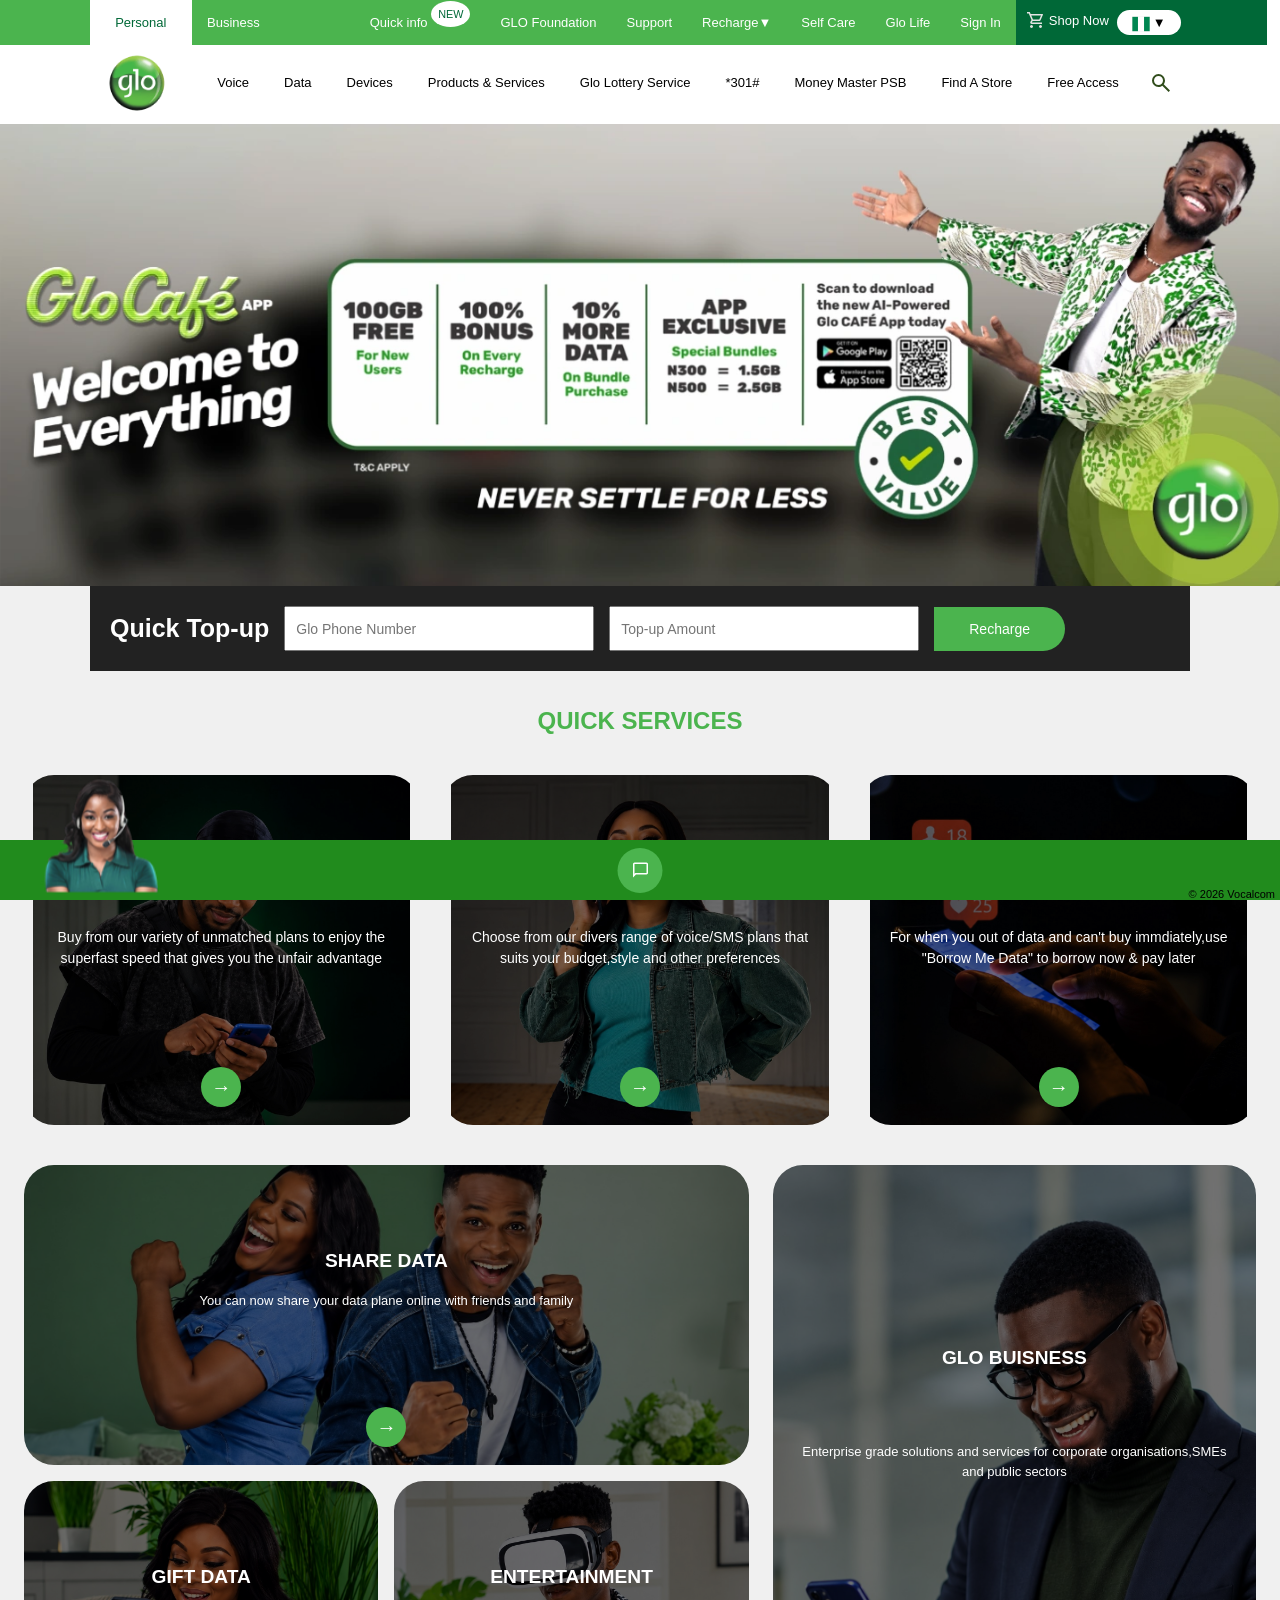
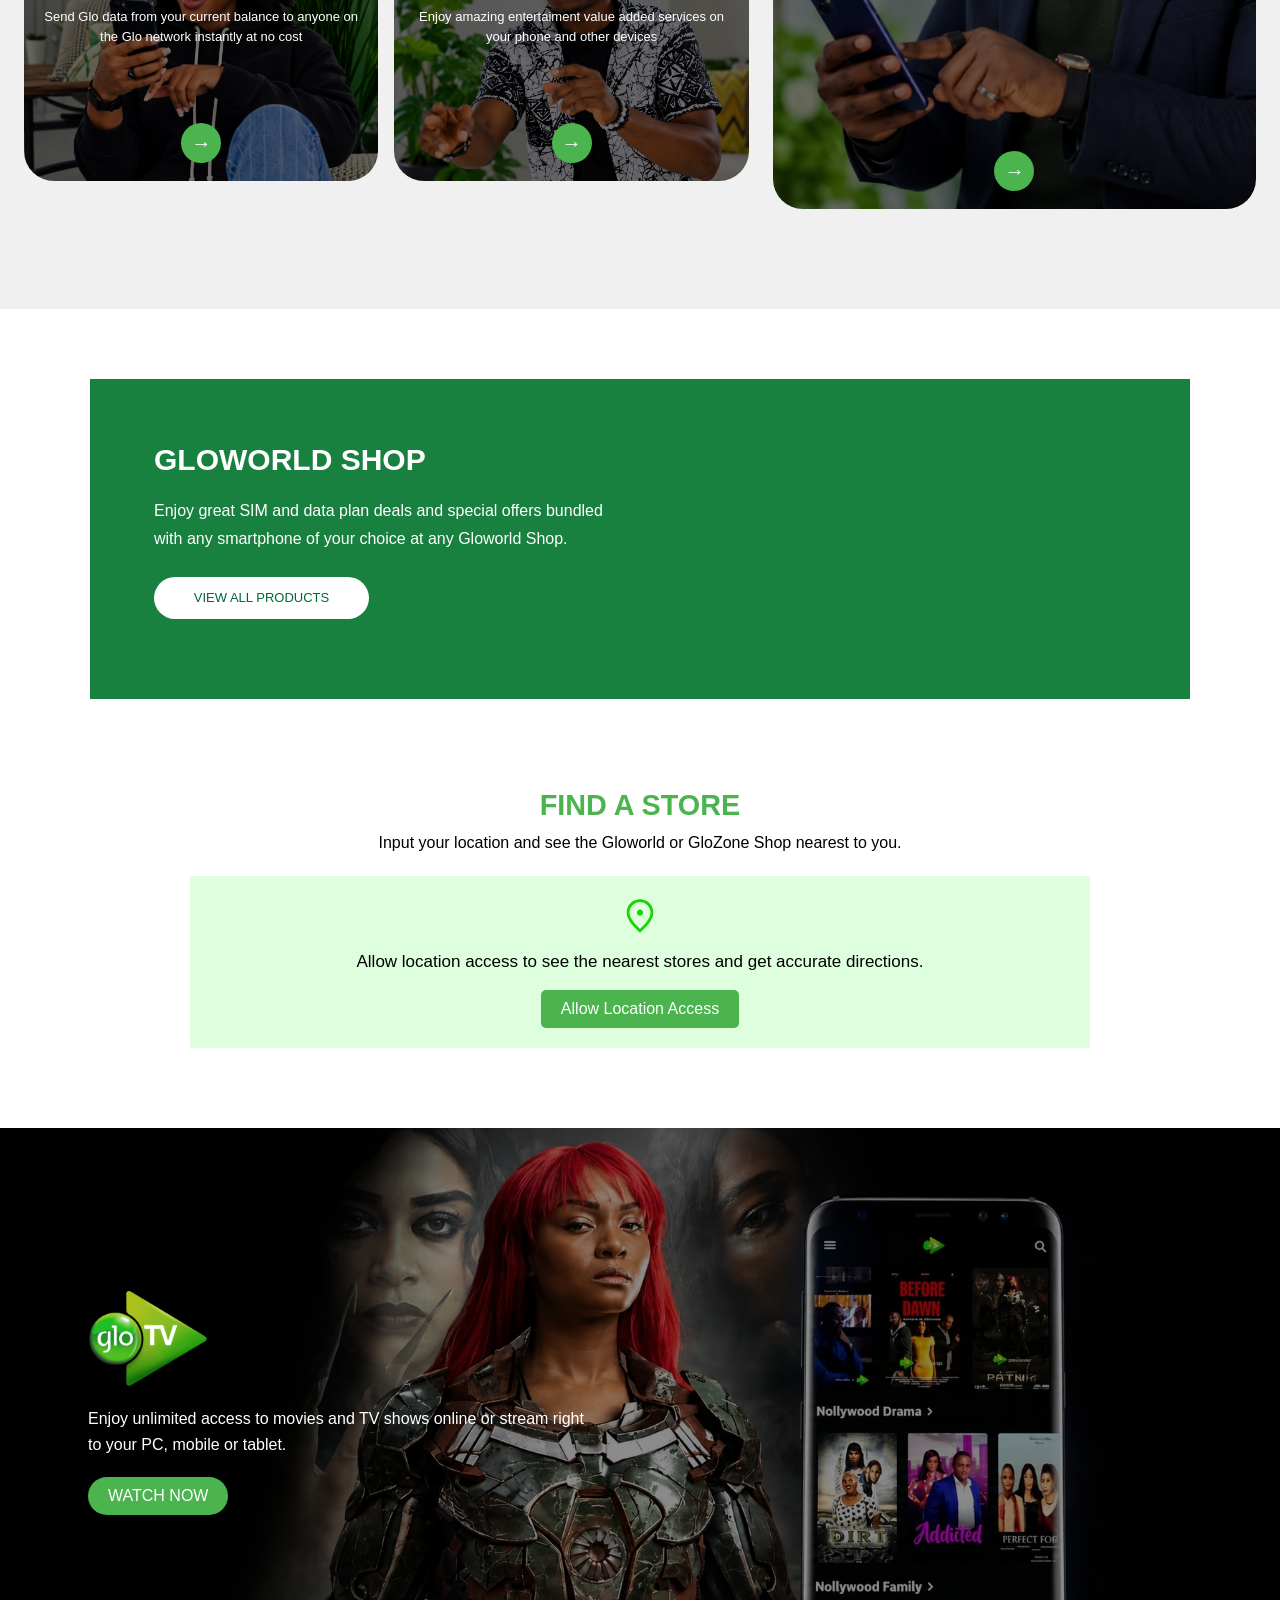
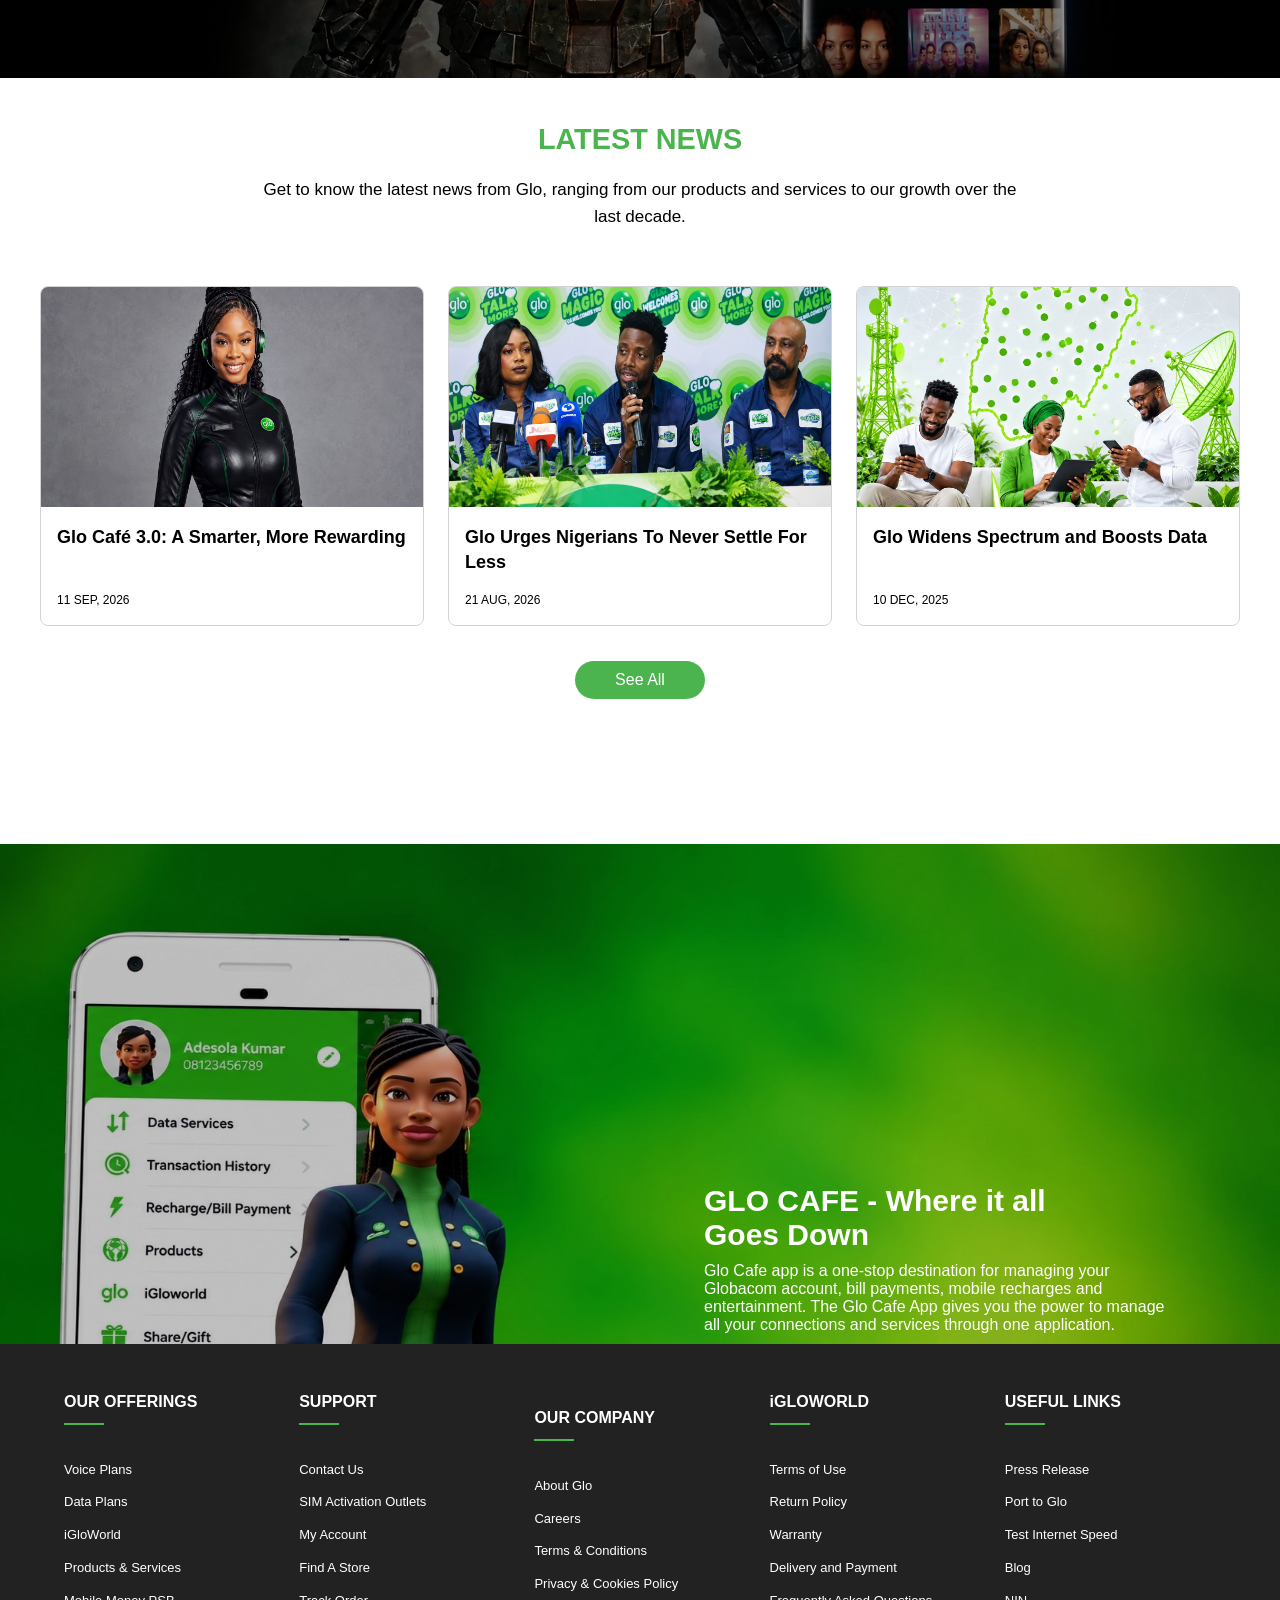
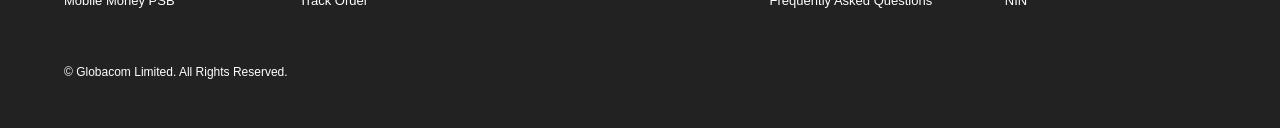
<file: index.html>
<!DOCTYPE html>
<html lang="en">
<head>
    <meta charset="UTF-8">
    <meta name="viewport" content="width=device-width, initial-scale=1.0">
    <title>Glo Project</title>

    <link rel="stylesheet" href="index.css">

</head>
<body>
    <header>
              
<div class="topbar">

    <div class="empty"></div>

    <div class="personal">Personal</div>

    <input type="checkbox" id="top-menu-toggle" class="menu-check">

   
    <label for="top-menu-toggle" class="menu-toggle"
           aria-label="Toggle top navigation">
        <span></span>
        <span></span>
        <span></span>
    </label>

   
    <div class="topnav-container">
        <ul class="topnav">
            <li class="buis">Business</li>
            <li>Quick info <span class="badge">NEW</span></li>
            <li>GLO Foundation</li>
            <li>Support</li>
            <li>Recharge▼</li>
            <li>Self Care</li>
            <li>Glo Life</li>
            <li><a href="signin.html">Sign In</a></li>
        </ul>
    </div>

    <div class="shop">
        <svg xmlns="http://www.w3.org/2000/svg"
             height="20px" viewBox="0 -960 960 960"
             width="20px" fill="#e3e3e3">
            <path d="M213-117.21q-21-21.21-21-51T213.21-219q21.21-21 51-21T315-218.79q21 21.21 21 51T314.79-117q-21.21 21-51 21T213-117.21Zm432 0q-21-21.21-21-51T645.21-219q21.21-21 51-21T747-218.79q21 21 21 51T746.79-117q-21.21 21-51 21T645-117.21ZM253-696l83 192h301l82-192H253Zm-31-72h570q14 0 20.5 11t1.5 23L702.63-476.14Q694-456 676.5-444T637-432H317l-42 72h493v72H276q-43 0-63.5-36.15-20.5-36.16.5-71.85l52-90-131-306H48v-72h133l41 96Zm114 264h301-301Z"/>
        </svg>

        <p>Shop Now</p>

        <div class="flag">
            <img src="flag.png" alt="Flag" height="18" width="18">
            <span>▼</span>
        </div>
    </div>

</div>

    </header>
    
<nav class="bottombar">

   
    <div class="glologo">
        <img src="glo logo.png" alt="Glo logo" height="60" width="60">
    </div>

   
    <input type="checkbox" id="bottom-menu-toggle" class="menu-check">

   
    <label for="bottom-menu-toggle" class="menu-toggle"
           aria-label="Toggle main navigation">
        <span></span>
        <span></span>
        <span></span>
    </label>

    <div class="bottomnav-container">
        <ul class="bottomnav">
            <li>Voice</li>
            <li>Data</li>
            <li>Devices</li>
            <li>Products &amp; Services</li>
            <li>Glo Lottery Service</li>
            <li>*301#</li>
            <li>Money Master PSB</li>
            <li>Find A Store</li>
            <li>Free Access</li>
        </ul>
    </div>

   
    <div class="searchicon">
        <svg xmlns="http://www.w3.org/2000/svg"
             height="24px" viewBox="0 -960 960 960"
             width="24px" fill="#314D1C">
            <path d="M784-120 532-372q-30 24-69 38t-83 14q-109 0-184.5-75.5T120-580q0-109 75.5-184.5T380-840q109 0 184.5 75.5T640-580q0 44-14 83t-38 69l252 252-56 56ZM380-400q75 0 127.5-52.5T560-580q0-75-52.5-127.5T380-760q-75 0-127.5 52.5T200-580q0 75 52.5 127.5T380-400Z"/>
        </svg>
    </div>

</nav>

    <section>
        <div>
            <img src="glosection1.png" alt="Image" width="100%">
        </div>
        <div class="fromqtog">
            <div>
                <form class="quicktop">
                    <h2>Quick Top-up</h2>
                    <input type="text" placeholder="Glo Phone Number" required>
                    <input type="number" placeholder="Top-up Amount" min="1" required>
                    <button>Recharge</button>
                </form><br><br>
            </div>
            <h1 class="qs">QUICK SERVICES</h1>
            <div class="servicescontainer">
                
                <div>
                    <img src="buydata.jpg" alt="Buy Data">
                    <h2>BUY DATA</h2>
                    <p>Buy from our variety of unmatched plans to enjoy the superfast speed that gives you the unfair advantage</p>
                    <button>→</button>
                </div>

                <div>
                    <img src="tariffplan.jpg" alt="Tariff Plan">
                    <h2>TARIFF PLANS</h2>
                    <p>Choose from our divers range of voice/SMS plans that suits your budget,style and other preferences</p>
                    <button>→</button>
                </div>

                <div>
                    <img src="borrowdata.jpg" alt="Borrow Data">
                    <h2>BORROW DATA</h2>
                    <p>For when you out of data and can't buy immdiately,use "Borrow Me Data" to borrow now & pay later</p>
                    <button>→</button>
                </div>

            </div>
            <div class="otherservices">

                 <div class="leftservices">
                
                    <div class="sharedata">
                        <img src="sharedata.jpg" alt="Share Data">
                        <h2>SHARE DATA</h2>
                        <P>You can now share your data plane online with friends and family</P>
                        <button>→</button>
                    </div>

                    <div class="giftdata">
                        <img src="giftdata.jpg" alt="Gift Data">
                        <h2>GIFT DATA</h2>
                        <p>Send Glo data from your current balance to anyone on the Glo network instantly at no cost</p>
                     <button>→</button>
                    </div>

                    <div class="entertainment">
                        <img src="entertainment.jpg" alt="Entertainment">
                        <h2>ENTERTAINMENT</h2>
                        <p>Enjoy amazing entertaiment value added services on your phone and other devices </p>
                        <button>→</button>
                    </div>

                </div>

                    <div class="globuisness">
                        <img src="lastimage.jpg" alt="Glo Services">
                        <h2>GLO BUISNESS</h2>
                        <p>Enterprise grade solutions and services for corporate organisations,SMEs and public sectors</p>
                        <button>→</button>
                    </div>

            </div>
        </div>
        <div class="gloshop">
            <div class="overallshop">
                <h2>GLOWORLD SHOP</h2>
                <p>Enjoy great SIM and data plan deals and special offers bundled with any smartphone of your choice at any Gloworld Shop.</p>
                <button>VIEW ALL PRODUCTS</button>
            </div>
        </div>
        <div class="overallfind">
            <div class="find">
                <h2>FIND A STORE</h2>
                <p>Input your location and see the Gloworld or GloZone Shop nearest to you.</p>
            </div>

            <div class="location">
                <svg xmlns="http://www.w3.org/2000/svg" height="40px" viewBox="0 -960 960 960" width="40px" fill="#15D600"><path d="M531.83-508.17q21.5-21.5 21.5-51.83t-21.5-51.83q-21.5-21.5-51.83-21.5t-51.83 21.5q-21.5 21.5-21.5 51.83t21.5 51.83q21.5 21.5 51.83 21.5t51.83-21.5ZM480-168q129.33-118 191.33-214.17 62-96.16 62-169.83 0-115-73.5-188.17-73.5-73.16-179.83-73.16-106.33 0-179.83 73.16Q226.67-667 226.67-552q0 73.67 63 169.83Q352.67-286 480-168Zm0 88Q319-217 239.5-334.5T160-552q0-150 96.5-239T480-880q127 0 223.5 89T800-552q0 100-79.5 217.5T480-80Zm0-480Z"/></svg>
                <p>Allow location access to see the nearest stores and get accurate directions.</p>
                <button>Allow Location Access</button>
            </div>
        </div>
        <div class="watch">
            <img src="mortal.jpg" alt="Image" width="100%" height="550px" class="mortal">
            <div class="miniwatch">
                <img src="glo-tv-logo.png" alt="Glo" width="120px" height="120px">
                <p>Enjoy unlimited access to movies and TV shows online or stream right to your PC, mobile or tablet.</p>
                <button>WATCH NOW</button> 
            </div>
        </div>
        <div class="main3div">
            <h2 class="separate">LATEST NEWS</h2>
            <p>Get to know the latest news from Glo, ranging from our products and services to our growth over the last decade.</p>
            <div class="sub3div">
                <div class="first">
                    <img src="image1.jpg" alt="Image1" width="280px" height="230px">
                    <h2>Glo Café 3.0: A Smarter, More Rewarding</h2>
                    <p>11 SEP, 2026</p>
                </div>
                <div class="second">
                    <img src="image2.jpg" alt="Image2" width="280px" height="230px">
                    <h2>Glo Urges Nigerians To Never Settle For Less</h2>
                    <p>21 AUG, 2026</p>
                </div>
                <div class="third">
                    <img src="img.jpg" alt="Image3" width="280px" height="230px">
                    <h2>Glo Widens Spectrum and Boosts Data</h2>
                    <p>10 DEC, 2025</p>
                </div>
            </div>
            <button>See All</button>
        </div>
        <div class="lastsec">
            <div>
                <img src="glocafe.jpg" alt="Image" width="100%" height="500px">
            </div>
            <h2>GLO CAFE - Where it all <br> Goes Down</h2>
            <p>Glo Cafe app is a one-stop destination for managing your <br> Globacom account, bill payments, mobile recharges and <br> entertainment. The Glo Cafe App gives you the power to manage <br> all your connections and services through one application.</p>
        </div>
    </section>
    
<footer class="footer">
    <div class="footer-column">
        <h3>OUR OFFERINGS</h3>
        <ul>
            <li>Voice Plans</li>
            <li>Data Plans</li>
            <li>iGloWorld</li>
            <li>Products & Services</li>
            <li>Mobile Money PSB</li>
        </ul>
    </div>

    <div class="footer-column">
        <h3>SUPPORT</h3>
        <ul>
            <li>Contact Us</li>
            <li>SIM Activation Outlets</li>
            <li>My Account</li>
            <li>Find A Store</li>
            <li>Track Order</li>
        </ul>
    </div>

    <div class="footer-column">
        <h3>OUR COMPANY</h3>
        <ul>
            <li>About Glo</li>
            <li>Careers</li>
            <li>Terms & Conditions</li>
            <li>Privacy & Cookies Policy</li>
        </ul>
    </div>

    <div class="footer-column">
        <h3>iGLOWORLD</h3>
        <ul>
            <li>Terms of Use</li>
            <li>Return Policy</li>
            <li>Warranty</li>
            <li>Delivery and Payment</li>
            <li>Frequently Asked Questions</li>
        </ul>
    </div>

    <div class="footer-column">
        <h3>USEFUL LINKS</h3>
        <ul>
            <li>Press Release</li>
            <li>Port to Glo</li>
            <li>Test Internet Speed</li>
            <li>Blog</li>
            <li>NIN</li>
        </ul>
    </div>

    <p class="copyright">
        © Globacom Limited. All Rights Reserved.
    </p>
</footer>

<div class="fixed">
        <img src="AgentOnline.png" alt="Agent">
        <div class="chatbox">
            <svg xmlns="http://www.w3.org/2000/svg" height="18px" viewBox="0 -960 960 960" width="20px" fill="#FFFFFF"><path d="M80-80v-720q0-33 23.5-56.5T160-880h640q33 0 56.5 23.5T880-800v480q0 33-23.5 56.5T800-240H240L80-80Zm126-240h594v-480H160v525l46-45Zm-46 0v-480 480Z"/></svg>
        </div>
        <p>© 2026 Vocalcom</p>
</div>

</body>
</html>
</file>
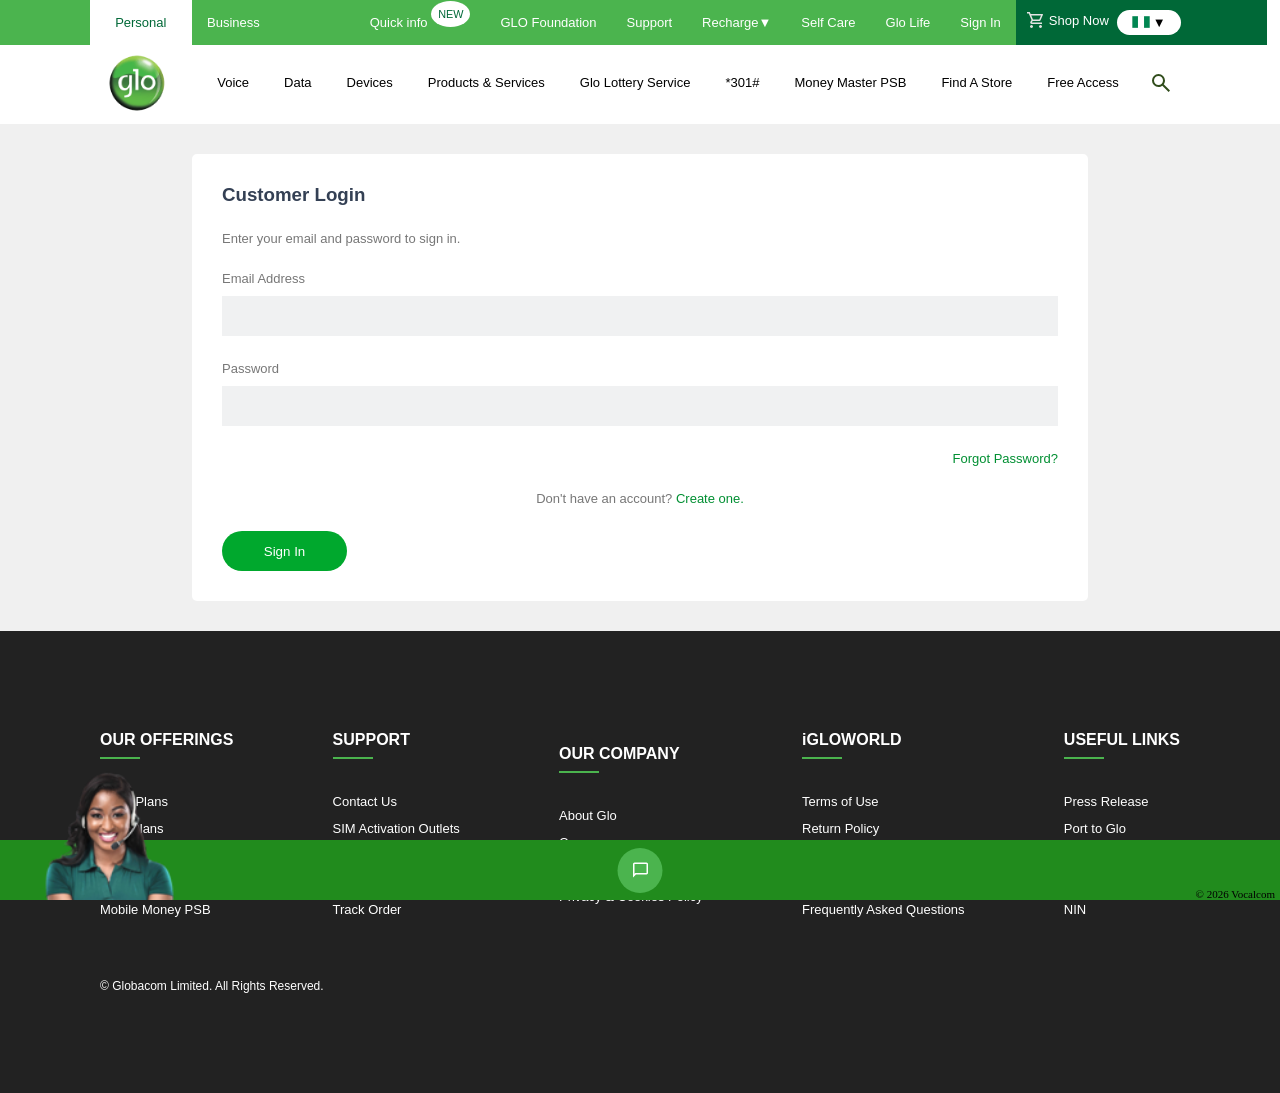
<file: signin.html>
<!DOCTYPE html>
<html lang="en">
<head>
    <meta charset="UTF-8">
    <meta name="viewport" content="width=device-width, initial-scale=1.0">
    <title>Sign-in Page</title>

    <link rel="stylesheet" href="signin.css">

</head>
<body>
    
<header>
    <div class="topbar">
        <div class="empty"></div>
        <div class="personal">Personal</div>

        <input type="checkbox" id="top-menu-toggle" class="menu-check">
        <label for="top-menu-toggle" class="menu-toggle" aria-label="Toggle top navigation">
            <span></span>
            <span></span>
            <span></span>
        </label>

        <div class="topnav-container">
            <ul class="topnav">
                <li class="buis">Business</li>
                <li>Quick info <span class="badge">NEW</span></li>
                <li>GLO Foundation</li>
                <li>Support</li>
                <li>Recharge▼</li>
                <li>Self Care</li>
                <li>Glo Life</li>
                <li><a href="signin.html">Sign In</a></li>
            </ul>
        </div>

        <div class="shop">
            <svg xmlns="http://www.w3.org/2000/svg" height="20px" viewBox="0 -960 960 960" width="20px" fill="#e3e3e3">
                <path d="M213-117.21q-21-21.21-21-51T213.21-219q21.21-21 51-21T315-218.79q21 21.21 21 51T314.79-117q-21.21 21-51 21T213-117.21Zm432 0q-21-21.21-21-51T645.21-219q21.21-21 51-21T747-218.79q21 21.21 21 51T746.79-117q-21.21 21-51 21T645-117.21ZM253-696l83 192h301l82-192H253Zm-31-72h570q14 0 20.5 11t1.5 23L702.63-476.14Q694-456 676.5-444T637-432H317l-42 72h493v72H276q-43 0-63.5-36.15-20.5-36.16.5-71.85l52-90-131-306H48v-72h133l41 96Zm114 264h301-301Z"/>
            </svg>
            <p>Shop Now</p>
            <div class="flag">
                <img src="flag.png" alt="Flag" height="18" width="18">
                <span>▼</span>
            </div>
        </div>
    </div>
</header>

<nav class="bottombar">
    <div class="glologo">
        <img src="glo logo.png" alt="Glo logo" height="60" width="60">
    </div>

    <input type="checkbox" id="bottom-menu-toggle" class="menu-check">
    <label for="bottom-menu-toggle" class="menu-toggle" aria-label="Toggle main navigation">
        <span></span>
        <span></span>
        <span></span>
    </label>

    <div class="bottomnav-container">
        <ul class="bottomnav">
            <li>Voice</li>
            <li>Data</li>
            <li>Devices</li>
            <li>Products &amp; Services</li>
            <li>Glo Lottery Service</li>
            <li>*301#</li>
            <li>Money Master PSB</li>
            <li>Find A Store</li>
            <li>Free Access</li>
        </ul>
    </div>

    <div class="searchicon">
        <svg xmlns="http://www.w3.org/2000/svg" height="24px" viewBox="0 -960 960 960" width="24px" fill="#314D1C">
            <path d="M784-120 532-372q-30 24-69 38t-83 14q-109 0-184.5-75.5T120-580q0-109 75.5-184.5T380-840q109 0 184.5 75.5T640-580q0 44-14 83t-38 69l252 252-56 56ZM380-400q75 0 127.5-52.5T560-580q0-75-52.5-127.5T380-760q-75 0-127.5 52.5T200-580q0 75 52.5 127.5T380-400Z"/>
        </svg>
    </div>
</nav>

    <section class="section">
        <form class="login">
            <h3>Customer Login</h3>
            <p>Enter your email and password to sign in.</p>
            <label for="email">Email Address</label>
            <input type="email" name="email" id="email" required>

            <label for="password">Password</label>
            <input type="passsword" name="password" id="password" required>

            <p class="forgot">Forgot Password?</p>
            <p class="account">Don't have an account? <span> Create one. </span> </p>
            <button>Sign In</button>
        </form>
    </section>

    <footer class="footer">
    <div class="footer-column">
        <h3>OUR OFFERINGS</h3>
        <ul>
            <li>Voice Plans</li>
            <li>Data Plans</li>
            <li>iGloWorld</li>
            <li>Products & Services</li>
            <li>Mobile Money PSB</li>
        </ul>
    </div>

    <div class="footer-column">
        <h3>SUPPORT</h3>
        <ul>
            <li>Contact Us</li>
            <li>SIM Activation Outlets</li>
            <li>My Account</li>
            <li>Find A Store</li>
            <li>Track Order</li>
        </ul>
    </div>

    <div class="footer-column">
        <h3>OUR COMPANY</h3>
        <ul>
            <li>About Glo</li>
            <li>Careers</li>
            <li>Terms & Conditions</li>
            <li>Privacy & Cookies Policy</li>
        </ul>
    </div>

    <div class="footer-column">
        <h3>iGLOWORLD</h3>
        <ul>
            <li>Terms of Use</li>
            <li>Return Policy</li>
            <li>Warranty</li>
            <li>Delivery and Payment</li>
            <li>Frequently Asked Questions</li>
        </ul>
    </div>

    <div class="footer-column">
        <h3>USEFUL LINKS</h3>
        <ul>
            <li>Press Release</li>
            <li>Port to Glo</li>
            <li>Test Internet Speed</li>
            <li>Blog</li>
            <li>NIN</li>
        </ul>
    </div>

    <p class="copyright">
        © Globacom Limited. All Rights Reserved.
    </p>
</footer>

<div class="fixed">
        <img src="AgentOnline.png" alt="Agent">
        <div class="chatbox">
            <svg xmlns="http://www.w3.org/2000/svg" height="18px" viewBox="0 -960 960 960" width="20px" fill="#FFFFFF"><path d="M80-80v-720q0-33 23.5-56.5T160-880h640q33 0 56.5 23.5T880-800v480q0 33-23.5 56.5T800-240H240L80-80Zm126-240h594v-480H160v525l46-45Zm-46 0v-480 480Z"/></svg>
        </div>
        <p>© 2026 Vocalcom</p>
</div>

</body>
</html>
</file>
<file: index.css>
html {
    scroll-behavior: smooth;
    width: 100%;
}
* {
    box-sizing: border-box;
    padding: 0;
    margin: 0;
}
.topbar {
    display: flex;
    width: 100%;
}
.empty {
    padding: 13px;
    width: 7%;
    background-color: #4BB44E;
}
.personal {
    padding: 15px;
    color: #006837;
    width: 8%;
    font-family: sans-serif;
    font-size: small;
    text-align: center;
}
.topnav {
    list-style-type: none;
    display: flex;
    padding: 15px;
    background-color: #4BB44E;
    gap: 30px;
}
.topnav a {
    text-decoration: none;
    color: #ffffff;
}
.topnav li {
    color: #ffffff;
    font-family: sans-serif;
    font-size: small;
}
.shop {
    padding: 5px 50px 5px 10px ;
    background-color: #006837;
    color: #ffffff;
    padding: 10px;
    font-family: sans-serif;
    font-size: small;
    display: flex;
    justify-content: center;
    gap: 3px;
}
.shop p {
    position: relative;
    top: 3px;
}
.buis {
    padding-right: 80px;
}
.badge {
    background-color: #ffffff;
    color: #006837;
    border-radius: 50%;
    padding: 7px;
    font-size: smaller;
    position: relative;
    top: -9px;
}
.flag {
    padding: 3px 15px 0px 15px;
    margin-right: 76px;
    margin-left: 5px;
    background-color: #ffffff;
    display: flex;
    gap: 3px;
    border-radius: 35px;
    justify-content: center;
}
.flag span {
    color: black;
    position: relative;
    top: 2px;
}
.bottombar {
    display: flex;
    gap: 25px;
    justify-content: center;
    align-items: center;
}
.bottomnav {
    display: flex;
    gap: 25px;
    list-style-type: none;
    justify-content: center;
    align-items: center;
    margin-left: 20px;
}
.bottomnav li {
    font-family: sans-serif;
    font-size: small;
    font-weight: 540;
    padding: 30px 5px;
    border-bottom: 4px solid transparent;
    transition: color 0.3s ease;
}
.bottomnav li:hover{
    border-bottom-color: #4BB44E;
    color: #4BB44E;
}
.fixed {
    background-color: #218B1D;
    position: fixed;
    bottom: 0;
    left: 0;
    width: 100%;
    height: 60px;

    display: flex;
    align-items: center;
    justify-content: space-between;

    z-index: 1000;
}
.chatbox {
    background-color: #4BB44E;
    width: 45px;
    height: 45px;
    border-radius: 50%;
    display: flex;
    align-items: center;
    justify-content: center;
    position: absolute;
    left: 50%;
    transform: translateX(-50%);
}
.fixed img {
   height: 140px;
   width: auto;
   position: relative;
   top: -40px;
   margin-left: 40px;
}
.fixed p {
    font-size: 11px;
    margin-right: 5px;
    margin-top: 47px;
}
.quicktop {
    background-color: #222222;
    padding: 15px 25px;
    display: flex;
    align-items: center;
    gap: 15px;
    width: 85%;
    margin: auto;
    padding: 20px;
    position: relative;
    top: -45px;
}
.quicktop h2 {
    color: #ffffff;
    font-size: 25px;
    font-weight: bolder;
    font-family: sans-serif;
}
.quicktop input {
    width: 310px;
    height: 45px;
    padding: 10px;
    font-size: 14px;
}
.quicktop button {
    background-color:#4BB44E ;
    color: #ffffff;
    border-radius: 0 30px 30px 0;
    padding: 14px 35px;
    font-size: 14px;
    cursor: pointer;
    border: none;
}
.fromqtog {
    background-color: #F0F0F0;
    padding: 0px 0px 70px 0px
}
.qs {
    color: #4BB44E;
    display: flex;
    justify-content: center;
    font-family: sans-serif;
    font-weight: 800;
}
.servicescontainer {
    display: flex;
    gap: 30px;
    width: 95%;
    margin: 30px auto;
    padding: 10px 40px;
}
.servicescontainer div {
    width: 200%;
    height: 380px;
}
.servicescontainer img {
    filter: brightness(50%);
    width: 100%;
    height: 100%;
    object-fit: cover;
    border-radius: 30px;
    transition: 0.9s;
}
.servicescontainer img:hover {
    transform: scale(1.03);
}
.servicescontainer h2 {
    position: relative;
    top: -250px;
    width: 100%;
    color: #ffffff;
    text-align: center;
    font-size: 23px;
    font-family: sans-serif;
    font-weight: 800;
}
.servicescontainer p {
    position: relative;
    top: -240px;
    width: 100%;
    color: #ffffff;
    text-align: center;
    font-size: 14px;
    padding: 15px;
    font-family: sans-serif;
}
.servicescontainer button {
    width: 40px;
    height: 40px;
    border: none;
    border-radius: 50%;
    background-color: #4BB44E;
    color: white;
    font-size: 20px;
    position: relative;
    top: -230px;
    right: -170px;
}
.otherservices {
    display: grid;
    grid-template-columns: repeat(2, 1fr);
    gap: 20px;
    width: 100%;
    margin: 30px auto;
}
.leftservices {
    display: grid;
    grid-template-columns: 1fr 1fr;
    grid-template-rows: 300px 300px;
    gap: 10px;
}
.sharedata {
    grid-column: 1/3;
    position: relative;
    left: 70px;
    border-radius: 10px;
    width: 118%;
    height: 100%;
}
.giftdata {
    position: relative;
    left: 70px;
    border-radius: 30px;
    width: 115%;
}
.entertainment {
    position: relative;
    left: 130px;
    border-radius: 30px;
    width: 115%;
}
.globuisness {
    position: relative;
    left: 205px;
    border-radius: 30px;
    width: 55%;
}
.otherservices img {
    filter: brightness(45%);
    width: 100%;
    height: 100%;
    object-fit: cover;
    border-radius: 30px;
    transition: 0.9s;
}
.otherservices img:hover {
    transform: scale(1.03);
}
.otherservices h2 {
    position: absolute;
    top: 35%;
    width: 100%;
    color: #ffffff;
    text-align: center;
    font-size: 23px;
    font-family: sans-serif;
    z-index: 2;
    font-weight: 800;
}
.otherservices p {
    position: absolute;
    top: 49%;
    left: 5%;
    width: 90%;
    color: #ffffff;
    text-align: center;
    font-size: 14px;
    font-family: sans-serif;
    z-index: 2;
}
.otherservices button {
    width: 40px;
    height: 40px;
    border: none;
    border-radius: 50%;
    background-color: #4BB44E;
    position: absolute;
    top: 65%;
    left: 50%;
    color: #ffffff;
    font-size: 20px;
    z-index: 2;
    transform: translateX(-50%);
}
.globuisness button {
    top: 55% !important;
}
.globuisness p {
    top: 45% !important;
}
.gloshop {
    background-color: white;
    padding: 100px 8%;
}
.overallshop {
    width: 75%;
    height: 100%;
    padding: 100px;
    font-family: sans-serif;
    color: #ffffff;
    position: relative;
    right: 100px;
    background-color: #18813f;
}
.gloshop h2{
    font-size: 30px;
    margin-bottom: 20px;
    font-weight: 900;
}
.gloshop p {
    font-size: 16px;
    line-height: 1.6;
    width: 350px;
    margin-bottom: 25px;
}
.gloshop button {
    width: 215px;
    height: 42px;
    border: none;
    border-radius: 30px;
    background-color: #ffffff;
    color:#006837 ;
    font-size: 13px;
    cursor: pointer;
}
.overallfind {
    background-color: #ffffff;
    display: flex;
    justify-content: center;
    flex-direction: column;
    text-align: center;
    padding: 0px 100px 120px 100px;
}
.find {
    font-family: sans-serif;
}
.find p {
    padding: 8px 0px 20px 0px;
}
.find h2 {
    color: #4BB44E;
    font-weight: 800;
    font-size: 1.8em;
}
.location {
    background-color: #DEFFDE;
    padding: 20px 30px;
    font-family: sans-serif;
}
.location p {
    padding: 8px 0px 15px 0px;
    font-size: 17px;
}
.location button {
    color: #ffffff;
    background-color:#4BB44E ;
    padding: 10px 20px;
    border: none;
    border-radius: 5px;
}
.watch {
    width: 100%;
    height: 650px;
}
.mortal {
    filter: brightness(55%);
}
.miniwatch {
    padding: 50px;
    font-family: sans-serif;
    color: #ffffff;
    position: relative;
    top: -450px;
    width: 50%;
}
.miniwatch img {
    position: relative;
    left: 30px;
}
.miniwatch p {
    padding: 30px;
}
.miniwatch button {
    padding: 10px 20px;
    background-color: #4BB44E;
    color: #ffffff;
    border-radius: 20px;
    border: none;
    position: relative;
    left: 30px;
}
.main3div {
    padding: 5px;
    width: 100%;
    display: flex;
    flex-direction: column;
    justify-content: center;
    align-items: center;
    font-family: sans-serif;
}
.separate {
    color: #4BB44E;
    font-weight: 800;
    font-size: 1.8em
}
.main3div p {
    font-size: 17px;
    padding: 20px;
}
.main3div button {
    padding: 10px 40px;
    background-color: #4BB44E;
    color: #ffffff;
    border-radius: 20px;
    border: none;
}
.sub3div {
    width: 100%;
    display: flex;
    align-items: center;
    justify-content: center;
    padding: 100px 100px 50px 100px;
    gap: 30px;
}
.sub3div img {
    border-radius: 1%;
}
.sub3div p {
    font-size: 12px;
    position: relative;
    top: -50px;
    left: -60px;
}
.sub3div h2 {
    padding: 0px 40px;
    font-size: 21px;
}
.first,
.second,
.third {
    border: 1px solid #D3D3D3 ;
    border-radius: 1%;
    display: flex;
    flex-direction: column;
    justify-content: center;
    align-items: center;
    width: 280px;
    height: 340px;
    gap: 50px;
    filter: brightness(80%)
}
.sub3div div:hover {
    box-shadow: -2px 0 0px #D3D3D3, 1px 0 0px;
}
.lastsec {
    padding-top:100px;
    height: 600px;
}
.lastsec img {
    filter: brightness(75%);
    width: 100%;
}
.lastsec h2 {
    color: #ffffff;
    position: relative;
    top: -380px;
    left:55% ;
    font-family: sans-serif;
    font-weight: 900;
    font-size: 30px;
    width: 40%;
}
.lastsec p {
    color: #ffffff;
    position: relative;
    top: -370px;
    left:55% ;
    font-family: sans-serif;
    width: 40%;
}

.footer {
    background-color:#222222 ;
    color: white;
    padding: 100px;
    display: flex;
    align-items: center;
    justify-content: space-between;
    flex-wrap: wrap;
    gap: 30px;
    font-family: Arial, sans-serif;
}

.footer-column h3 {
    font-size: 16px;
    margin-bottom: 45px;
    position: relative;
}

.footer-column h3::after {
    content: "";
    width: 40px;
    height: 2px;
    background-color: #4BB44E ;
    position: absolute;
    bottom: -10px;
    left: 0;
}

.footer-column ul {
    list-style: none;
    padding: 0;
}

.footer-column li {
    font-size: 13px;
    margin-bottom: 12px;
    cursor: pointer;
}

.footer-column li:hover {
    color: #4BB44E;
}

.copyright {
    width: 100%;
    font-size: 12px;
    margin-top: 20px;
}


/* TABLET RESPONSIVE: 769px–1024px */
@media screen and (min-width: 769px) and (max-width: 1024px) {

    *,
    *::before,
    *::after {
        box-sizing: border-box;
    }

    html,
    body {
        width: 100%;
        max-width: 100%;
        overflow-x: hidden;
    }

    img {
        max-width: 100%;
        height: auto;
    }

    .topbar,
    .bottombar {
        width: 100%;
        padding-left: 15px;
        padding-right: 15px;
    }

    .topbar {
        display: flex;
        flex-wrap: wrap;
        align-items: center;
    }

    .bottombar {
        display: flex;
        justify-content: space-between;
        align-items: center;
        gap: 15px;
    }

    .topnav,
    .bottomnav {
        display: flex;
        flex-wrap: wrap;
        gap: 12px;
    }

    .bottomnav li {
        padding: 15px 5px;
    }

    .quicktop {
        position: relative;
        top: 0;
        width: 90%;
        margin: 25px auto;
        padding: 25px;
    }

    .quicktop input {
        max-width: 100%;
    }

    .servicescontainer {
        width: 100%;
        padding: 20px;
        display: grid;
        grid-template-columns: repeat(2, minmax(0, 1fr));
        gap: 20px;
    }

    .servicescontainer > div {
        position: relative;
        width: 100%;
        min-width: 0;
        margin: 0;
    }

    .otherservices {
        width: 100%;
        padding: 20px;
    }

    .leftservices {
        display: grid;
        grid-template-columns: repeat(2, minmax(0, 1fr));
        gap: 15px;
    }

    .sharedata,
    .giftdata,
    .entertainment,
    .globuisness {
        position: relative;
        left: auto;
        width: 100%;
        min-width: 0;
    }

    .gloshop {
        padding: 40px 25px;
    }

    .overallshop {
        position: relative;
        right: auto;
        width: 90%;
        margin: auto;
    }

    .overallfind {
        padding: 25px;
    }

    .watch {
        position: relative;
        height: auto;
    }

    .mortal {
        width: 100%;
        object-fit: cover;
    }

    .miniwatch {
        max-width: 75%;
    }

    .main3div {
        width: 100%;
        padding: 25px;
    }

    .sub3div {
        display: grid;
        grid-template-columns: repeat(2, minmax(0, 1fr));
        gap: 20px;
        width: 100%;
        padding: 25px;
    }

    .first,
    .second,
    .third {
        width: 100%;
        min-width: 0;
        height: auto;
    }

    .sub3div img {
        width: 100%;
        height: auto;
    }

    .lastsec {
        position: relative;
        max-width: 100%;
        overflow: hidden;
    }

    .footer {
        width: 100%;
        padding: 40px 25px;
    }
}



/* =========================================
   GLOWORLD WEBSITE — RESPONSIVE CSS FIX
   Add this at the VERY END of index.css
   Laptop styles are preserved as much as possible.
   ========================================= */

/* GENERAL ALIGNMENT */
*,
*::before,
*::after {
    box-sizing: border-box;
}

html {
    width: 100%;
    scroll-behavior: smooth;
}

body {
    width: 100%;
    max-width: 100%;
    margin: 0;
    overflow-x: hidden;
    font-family: Arial, Helvetica, sans-serif;
}

img {
    max-width: 100%;
}

button,
input {
    font: inherit;
}

section,
footer,
header,
nav {
    max-width: 100%;
}

/* HAMBURGER DEFAULT: HIDDEN ON DESKTOP */
.menu-check {
    display: none;
}

.menu-toggle {
    display: none;
    width: 42px;
    height: 42px;
    flex: 0 0 42px;
    padding: 9px;
    cursor: pointer;
    align-items: center;
    justify-content: center;
    flex-direction: column;
    gap: 5px;
    border: 1px solid #d7e5d7;
    border-radius: 6px;
    background: #ffffff;
    z-index: 20;
}

.menu-toggle span {
    display: block;
    width: 22px;
    height: 2px;
    background: #006837;
    border-radius: 3px;
}

/* DESKTOP NAVIGATION WRAPPERS */
.topnav-container,
.bottomnav-container {
    display: block;
    min-width: 0;
}

.topnav,
.bottomnav {
    margin-top: 0;
    margin-bottom: 0;
}

/* HERO IMAGE */
section > div:first-child > img {
    display: block;
    width: 100%;
    height: auto;
}

/* QUICK TOP-UP FORM */
.quicktop {
    box-sizing: border-box;
    max-width: 1100px;
    width: calc(100% - 40px);
    margin: 0 auto;
    top: 0;
    right: auto;
    left: auto;
    flex-wrap: wrap;
    align-items: center;
}

.quicktop h2 {
    margin: 0;
}

.quicktop input {
    min-width: 0;
    max-width: 100%;
}

.quicktop button {
    white-space: nowrap;
}

/* QUICK SERVICES — KEEP IMAGES AND TEXT TOGETHER */
.servicescontainer {
    display: grid;
    grid-template-columns: repeat(3, minmax(0, 1fr));
    gap: 24px;
    width: 100%;
    max-width: 1400px;
    margin: 30px auto;
    padding: 10px 24px;
    align-items: stretch;
}

.servicescontainer > div {
    position: relative;
    width: 100%;
    min-width: 0;
    height: 350px;
    overflow: hidden;
    border-radius: 24px;
}

.servicescontainer img {
    display: block;
    width: 100%;
    height: 100%;
    object-fit: cover;
}

.servicescontainer h2 {
    position: absolute;
    top: 28%;
    left: 0;
    width: 100%;
    margin: 0;
    padding: 0 12px;
    font-size: clamp(17px, 1.5vw, 23px);
    line-height: 1.3;
}

.servicescontainer p {
    position: absolute;
    top: 40%;
    left: 0;
    width: 100%;
    margin: 0;
    padding: 12px 18px;
    font-size: 14px;
    line-height: 1.5;
}

.servicescontainer button {
    position: absolute;
    top: auto;
    right: auto;
    bottom: 18px;
    left: 50%;
    transform: translateX(-50%);
}

/* OTHER SERVICE CARDS */
.otherservices {
    display: grid;
    grid-template-columns: minmax(0, 1.5fr) minmax(0, 1fr);
    gap: 24px;
    width: 100%;
    max-width: 1400px;
    margin: 30px auto;
    padding: 0 24px;
    align-items: stretch;
}

.leftservices {
    display: grid;
    grid-template-columns: repeat(2, minmax(0, 1fr));
    grid-template-rows: repeat(2, minmax(220px, 300px));
    gap: 16px;
    min-width: 0;
}

.sharedata,
.giftdata,
.entertainment,
.globuisness {
    position: relative;
    left: auto;
    width: 100%;
    height: 100%;
    min-width: 0;
    min-height: 220px;
    overflow: hidden;
    border-radius: 20px;
}

.sharedata {
    grid-column: 1 / -1;
}

.otherservices img {
    display: block;
    width: 100%;
    height: 100%;
    object-fit: cover;
}

.otherservices h2 {
    top: 28%;
    left: 0;
    padding: 0 10px;
    font-size: clamp(16px, 1.5vw, 23px);
    line-height: 1.3;
}

.otherservices p {
    top: 42%;
    left: 5%;
    width: 90%;
    font-size: 13px;
    line-height: 1.5;
}

.otherservices button {
    top: auto;
    bottom: 18px;
}

.globuisness p {
    top: 43% !important;
}

.globuisness button {
    top: auto !important;
}

/* GLOWORLD SHOP */
.gloshop {
    width: 100%;
    padding: 70px 6%;
}

.overallshop {
    width: 100%;
    max-width: 1100px;
    min-height: 320px;
    height: auto;
    margin: 0 auto;
    padding: clamp(28px, 5vw, 80px);
    right: auto;
    overflow-wrap: break-word;
}

.gloshop p {
    width: 100%;
    max-width: 480px;
    line-height: 1.7;
}

/* FIND A STORE */
.overallfind {
    width: 100%;
    padding: 20px clamp(16px, 7vw, 100px) 80px;
}

.find p {
    line-height: 1.6;
}

.location {
    width: 100%;
    max-width: 900px;
    margin: 0 auto;
    text-align: center;
}

.location p {
    line-height: 1.6;
}

/* GLO TV / WATCH SECTION */
.watch {
    position: relative;
    width: 100%;
    height: auto;
    min-height: 420px;
    overflow: hidden;
}

.watch > img.mortal {
    display: block;
    width: 100%;
    height: 550px;
    object-fit: cover;
}

.miniwatch {
    position: absolute;
    top: 50%;
    left: 5%;
    width: min(50%, 550px);
    padding: 24px;
    transform: translateY(-50%);
}

.miniwatch img {
    display: block;
    max-width: 120px;
    height: auto;
    left: auto;
}

.miniwatch p {
    padding: 20px 0;
    line-height: 1.6;
}

.miniwatch button {
    left: auto;
}

/* LATEST NEWS */
.main3div {
    width: 100%;
    padding: 45px 24px;
    text-align: center;
}

.main3div > p {
    max-width: 800px;
    margin: 0 auto;
    line-height: 1.6;
}

.sub3div {
    display: grid;
    grid-template-columns: repeat(3, minmax(0, 1fr));
    gap: 24px;
    width: 100%;
    max-width: 1200px;
    margin: 0 auto;
    padding: 35px 0;
    align-items: stretch;
}

.sub3div > div {
    display: flex;
    flex-direction: column;
    align-items: stretch;
    justify-content: flex-start;
    gap: 0;
    width: 100%;
    height: auto;
    min-width: 0;
    overflow: hidden;
    border: 1px solid #d3d3d3;
    border-radius: 8px;
    filter: none;
    text-align: left;
}

.sub3div img {
    display: block;
    width: 100%;
    height: 220px;
    object-fit: cover;
    border-radius: 0;
}

.sub3div h2 {
    padding: 18px 16px 8px;
    font-size: 18px;
    line-height: 1.4;
    overflow-wrap: anywhere;
}

.sub3div p {
    position: static;
    margin-top: auto;
    padding: 10px 16px 18px;
    font-size: 12px;
}

/* LAST PROMOTIONAL SECTION */
.lastsec {
    position: relative;
    width: 100%;
    overflow: hidden;
}

.lastsec > div {
    width: 100%;
}

.lastsec img {
    display: block;
    width: 100%;
    height: auto;
    min-height: 300px;
    object-fit: cover;
}

.lastsec h2,
.lastsec p {
    max-width: 90%;
    overflow-wrap: anywhere;
}

/* FOOTER */
.footer {
    display: grid;
    grid-template-columns: repeat(5, minmax(0, 1fr));
    gap: 30px 24px;
    width: 100%;
    padding: 45px clamp(18px, 5vw, 70px);
}

.footer-column {
    min-width: 0;
}

.footer-column h3,
.footer-column li,
.copyright {
    overflow-wrap: anywhere;
    line-height: 1.6;
}

.copyright {
    grid-column: 1 / -1;
    margin-top: 10px;
}

/* FIXED CHAT BAR */
.fixed {
    z-index: 1000;
    max-width: 100%;
}

.fixed img {
    max-width: 120px;
    object-fit: contain;
}

/* =========================================
   TABLETS
   ========================================= */
@media screen and (min-width: 601px) and (max-width: 1024px) {

    .topbar {
        display: flex;
        flex-wrap: wrap;
        align-items: center;
    }

    .empty {
        display: none;
    }

    .personal {
        width: auto;
        padding: 14px 18px;
    }

    .topbar > div:nth-child(3) {
        flex: 1;
        min-width: 0;
    }

    .topnav {
        flex-wrap: wrap;
        justify-content: center;
        gap: 12px 18px;
        padding: 14px;
    }

    .buis {
        padding-right: 0;
    }

    .shop {
        padding: 12px;
        align-items: center;
        flex-wrap: wrap;
    }

    .flag {
        margin: 0;
        padding: 3px 8px;
    }

    .bottombar {
        flex-wrap: wrap;
        justify-content: space-between;
        gap: 10px;
        padding: 10px 18px;
    }

    .bottomnav-container {
        flex: 1;
        min-width: 0;
    }

    .bottomnav {
        flex-wrap: wrap;
        justify-content: center;
        gap: 5px 12px;
        margin-left: 0;
    }

    .bottomnav li {
        padding: 12px 4px;
        font-size: 12px;
    }

    .servicescontainer {
        grid-template-columns: repeat(2, minmax(0, 1fr));
    }

    .servicescontainer > div:last-child {
        grid-column: 1 / -1;
    }

    .otherservices {
        grid-template-columns: 1fr;
    }

    .leftservices {
        grid-template-rows: repeat(2, minmax(240px, 300px));
    }

    .globuisness {
        min-height: 280px;
    }

    .sub3div {
        grid-template-columns: repeat(2, minmax(0, 1fr));
    }

    .footer {
        grid-template-columns: repeat(3, minmax(0, 1fr));
    }
}

/* =========================================
   MOBILE PHONES
   ========================================= */
@media screen and (max-width: 768px) {

    /* TOP BAR: PERSONAL LEFT, HAMBURGER RIGHT */
    .topbar {
        position: relative;
        display: flex;
        align-items: center;
        justify-content: space-between;
        flex-wrap: wrap;
        gap: 0;
        width: 100%;
        min-height: 58px;
        padding: 7px 12px;
        background: #ffffff;
    }

    .topbar .empty {
        display: none;
    }

    .topbar .personal {
        order: 1;
        width: auto;
        padding: 10px 6px;
        text-align: left;
        font-size: 13px;
        font-weight: 700;
    }

    .topbar > .menu-check {
        display: none;
    }

    .topbar > .menu-toggle {
        display: flex;
        order: 2;
        margin-left: auto;
    }

    .topbar .shop {
        order: 3;
        display: flex;
        align-items: center;
        justify-content: flex-start;
        flex-wrap: wrap;
        gap: 6px;
        width: 100%;
        margin-top: 8px;
        padding: 8px 10px;
        font-size: 12px;
    }

    .shop p {
        position: static;
        margin: 0;
    }

    .shop svg {
        flex-shrink: 0;
    }

    .flag {
        align-items: center;
        margin: 0 0 0 auto;
        padding: 3px 7px;
    }

    .topnav-container {
        order: 4;
        display: none;
        width: 100%;
        flex: 0 0 100%;
        margin-top: 8px;
    }

    #top-menu-toggle:checked ~ .topnav-container {
        display: block;
    }

    .topnav {
        display: flex;
        flex-direction: column;
        align-items: stretch;
        gap: 0;
        width: 100%;
        padding: 5px 12px;
        background: #4bb44e;
    }

    .topnav li {
        width: 100%;
        padding: 12px 8px;
        font-size: 14px;
        line-height: 1.4;
        border-bottom: 1px solid rgba(255, 255, 255, 0.25);
    }

    .topnav li:last-child {
        border-bottom: 0;
    }

    .buis {
        padding-right: 8px;
    }

    .badge {
        top: -2px;
        padding: 4px 6px;
    }

    /* BOTTOM BAR: LOGO LEFT, HAMBURGER AND SEARCH RIGHT */
    .bottombar {
        position: relative;
        display: flex;
        align-items: center;
        justify-content: space-between;
        flex-wrap: wrap;
        gap: 8px;
        width: 100%;
        min-height: 66px;
        padding: 9px 12px;
        background: #ffffff;
        border-bottom: 1px solid #eeeeee;
    }

    .glologo {
        order: 1;
        display: flex;
        align-items: center;
        flex: 0 0 auto;
        margin: 0;
    }

    .glologo img {
        display: block;
        width: 44px;
        height: 44px;
        object-fit: contain;
    }

    .bottombar > .menu-check {
        display: none;
    }

    .bottombar > .menu-toggle {
        order: 2;
        display: flex;
        margin-left: auto;
    }

    .searchicon {
        order: 3;
        display: flex;
        align-items: center;
        justify-content: center;
        flex: 0 0 30px;
        margin-left: 4px;
    }

    .searchicon svg {
        display: block;
        width: 23px;
        height: 23px;
    }

    .bottomnav-container {
        order: 4;
        display: none;
        flex: 0 0 100%;
        width: 100%;
        min-width: 0;
        margin-top: 5px;
    }

    #bottom-menu-toggle:checked ~ .bottomnav-container {
        display: block;
    }

    .bottomnav {
        display: flex;
        flex-direction: column;
        align-items: stretch;
        gap: 0;
        width: 100%;
        margin: 0;
        padding: 5px 12px;
        background: #f7fff7;
    }

    .bottomnav li {
        width: 100%;
        padding: 13px 8px;
        font-size: 14px;
        line-height: 1.4;
        border-bottom: 1px solid #e0e0e0;
    }

    .bottomnav li:last-child {
        border-bottom: 0;
    }

    section > div:first-child > img {
        display: block;
        width: 100%;
        height: auto;
        object-fit: cover;
    }

    .fromqtog {
        padding: 20px 0 45px;
    }

    .quicktop {
        position: static;
        display: flex;
        flex-direction: column;
        align-items: stretch;
        gap: 12px;
        width: calc(100% - 28px);
        margin: 0 auto;
        padding: 20px 16px;
    }

    .quicktop h2 {
        font-size: 21px;
        text-align: center;
    }

    .quicktop input {
        width: 100%;
        height: 44px;
    }

    .quicktop button {
        width: 100%;
        border-radius: 5px;
    }

    .qs {
        margin: 20px 12px;
        text-align: center;
        font-size: 23px;
    }

    .servicescontainer {
        display: grid;
        grid-template-columns: minmax(0, 1fr);
        gap: 18px;
        width: 100%;
        margin: 20px auto;
        padding: 0 14px;
    }

    .servicescontainer > div {
        width: 100%;
        height: 300px;
        min-width: 0;
    }

    .servicescontainer img {
        display: block;
        width: 100%;
        height: 100%;
        object-fit: cover;
    }

    .servicescontainer h2 {
        top: 25%;
        font-size: 21px;
    }

    .servicescontainer p {
        top: 38%;
        padding: 12px 20px;
        font-size: 14px;
        line-height: 1.5;
    }

    .servicescontainer button {
        bottom: 16px;
    }

    .otherservices {
        display: grid;
        grid-template-columns: minmax(0, 1fr);
        gap: 18px;
        width: 100%;
        margin: 25px auto;
        padding: 0 14px;
    }

    .leftservices {
        display: grid;
        grid-template-columns: minmax(0, 1fr);
        grid-template-rows: auto;
        gap: 18px;
        width: 100%;
    }

    .sharedata,
    .giftdata,
    .entertainment,
    .globuisness {
        position: relative;
        left: auto;
        grid-column: auto;
        width: 100%;
        height: 280px;
        min-height: 250px;
        overflow: hidden;
    }

    .otherservices img {
        display: block;
        width: 100%;
        height: 100%;
        object-fit: cover;
    }

    .otherservices h2 {
        top: 25%;
        font-size: 20px;
        line-height: 1.35;
    }

    .otherservices p,
    .globuisness p {
        top: 39% !important;
        left: 5%;
        width: 90%;
        font-size: 13px;
        line-height: 1.5;
    }

    .otherservices button,
    .globuisness button {
        top: auto !important;
        bottom: 18px;
    }
    /* GLOWORLD SHOP */
    .gloshop {
        padding: 35px 14px;
    }

    .overallshop {
        width: 100%;
        min-height: 0;
        padding: 30px 22px;
        right: auto;
    }

    .gloshop h2 {
        font-size: 24px;
        line-height: 1.3;
    }

    .gloshop p {
        width: 100%;
        font-size: 14px;
        line-height: 1.7;
    }

    .gloshop button {
        max-width: 100%;
    }

    .overallfind {
        padding: 25px 14px 45px;
    }

    .find h2 {
        font-size: 25px;
    }

    .find p {
        font-size: 14px;
        line-height: 1.6;
    }

    .location {
        padding: 22px 16px;
    }

    .location p {
        font-size: 14px;
        line-height: 1.6;
    }

    .watch {
        min-height: 0;
        height: auto;
    }

    .watch > img.mortal {
        display: block;
        width: 100%;
        height: 390px;
        object-fit: cover;
    }

    .miniwatch {
        top: 50%;
        left: 0;
        width: 100%;
        padding: 18px;
        transform: translateY(-50%);
        text-align: center;
    }

    .miniwatch img {
        width: 95px;
        height: auto;
        margin: 0 auto;
    }

    .miniwatch p {
        padding: 14px 0;
        font-size: 14px;
        line-height: 1.5;
    }

    .miniwatch button {
        left: auto;
    }

    .main3div {
        padding: 35px 14px;
    }

    .separate {
        font-size: 25px;
    }

    .main3div > p {
        padding: 14px 0;
        font-size: 14px;
        line-height: 1.6;
    }

    .sub3div {
        grid-template-columns: minmax(0, 1fr);
        gap: 18px;
        padding: 20px 0;
    }

    .sub3div > div {
        width: 100%;
        height: auto;
    }

    .sub3div img {
        width: 100%;
        height: 220px;
        object-fit: cover;
    }

    .sub3div h2 {
        padding: 16px;
        font-size: 17px;
        line-height: 1.4;
    }

    .sub3div p {
        position: static;
        padding: 0 16px 16px;
    }

    .lastsec {
        position: relative;
    }

    .lastsec img {
        width: 100%;
        height: 370px;
        min-height: 0;
        object-fit: cover;
    }

    .lastsec h2 {
        margin: 18px 16px 10px;
        font-size: 23px;
        line-height: 1.4;
    }

    .lastsec p {
        margin: 0 16px 25px;
        font-size: 14px;
        line-height: 1.7;
    }

    .lastsec br {
        display: none;
    }

    .footer {
        grid-template-columns: repeat(2, minmax(0, 1fr));
        gap: 28px 16px;
        padding: 32px 16px 80px;
    }

    .footer-column h3 {
        font-size: 13px;
        line-height: 1.5;
    }

    .footer-column li {
        font-size: 12px;
        line-height: 1.7;
        margin-bottom: 8px;
    }

    .copyright {
        grid-column: 1 / -1;
        font-size: 11px;
        line-height: 1.6;
    }

    .fixed {
        height: 50px;
        padding: 0 8px;
    }

    .fixed img {
        width: auto;
        max-width: 85px;
        height: 78px;
        top: -15px;
        margin-left: 0;
    }

    .chatbox {
        width: 38px;
        height: 38px;
    }

    .fixed p {
        margin: 25px 0 0;
        font-size: 9px;
    }
}

@media screen and (max-width: 380px) {

    .topbar,
    .bottombar {
        padding-left: 8px;
        padding-right: 8px;
    }

    .personal {
        font-size: 12px;
    }

    .menu-toggle {
        width: 38px;
        height: 38px;
        flex-basis: 38px;
    }

    .glologo img {
        width: 38px;
        height: 38px;
    }

    .servicescontainer > div,
    .sharedata,
    .giftdata,
    .entertainment,
    .globuisness {
        height: 260px;
        min-height: 240px;
    }

    .servicescontainer h2,
    .otherservices h2 {
        font-size: 18px;
    }

    .servicescontainer p,
    .otherservices p {
        font-size: 12px;
    }

    .footer {
        gap: 24px 10px;
        padding-left: 12px;
        padding-right: 12px;
    }
}

@media screen and (min-width: 1440px) {

    body {
        max-width: 1920px;
        margin: 0 auto;
    }

    .servicescontainer,
    .otherservices,
    .sub3div {
        max-width: 1450px;
    }

    .quicktop {
        max-width: 1200px;
    }

    .footer {
        padding-left: 7%;
        padding-right: 7%;
    }
}
img {
    max-width: 100%;
    height: auto;
}

.servicescontainer img {
    width: 100%;
    height: 100%;
    object-fit: contain;
}

.overallshop img,
.miniwatch img {
    max-width: 100%;
    height: auto;
    object-fit: contain;
}
@media screen and (max-width: 768px) {
    .servicescontainer img,
    .overallshop img,
    .miniwatch img {
        max-width: 100%;
        height: auto;
        object-fit: contain;
    }
}
</file>
<file: signin.css>
html {
    scroll-behavior: smooth;
    width: 100%;
}
* {
    box-sizing: border-box;
    padding: 0;
    margin: 0;
}
.topbar {
    display: flex;
    width: 100%;
}
.empty {
    padding: 13px;
    width: 7%;
    background-color: #4BB44E;
}
.personal {
    padding: 15px;
    color: #006837;
    width: 8%;
    font-family: sans-serif;
    font-size: small;
    text-align: center;
}
.topnav {
    list-style-type: none;
    display: flex;
    padding: 15px;
    background-color: #4BB44E;
    gap: 30px;
}
.topnav a {
    text-decoration: none;
    color: #ffffff;
}
.topnav li {
    color: #ffffff;
    font-family: sans-serif;
    font-size: small;
}
.shop {
    padding: 5px 50px 5px 10px ;
    background-color: #006837;
    color: #ffffff;
    padding: 10px;
    font-family: sans-serif;
    font-size: small;
    display: flex;
    justify-content: center;
    gap: 3px;
}
.shop p {
    position: relative;
    top: 3px;
}
.buis {
    padding-right: 80px;
}
.badge {
    background-color: #ffffff;
    color: #006837;
    border-radius: 50%;
    padding: 7px;
    font-size: smaller;
    position: relative;
    top: -9px;
}
.flag {
    padding: 3px 15px 0px 15px;
    margin-right: 76px;
    margin-left: 5px;
    background-color: #ffffff;
    display: flex;
    gap: 3px;
    border-radius: 35px;
    justify-content: center;
}
.flag span {
    color: black;
    position: relative;
    top: 2px;
}
.bottombar {
    display: flex;
    gap: 25px;
    justify-content: center;
    align-items: center;
}
.bottomnav {
    display: flex;
    gap: 25px;
    list-style-type: none;
    justify-content: center;
    align-items: center;
    margin-left: 20px;
}
.bottomnav li {
    font-family: sans-serif;
    font-size: small;
    font-weight: 540;
    padding: 30px 5px;
    border-bottom: 4px solid transparent;
    transition: color 0.3s ease;
}
.bottomnav li:hover{
    border-bottom-color: #4BB44E;
    color: #4BB44E;
}
.fixed {
    background-color: #218B1D;
    position: fixed;
    bottom: 0;
    left: 0;
    width: 100%;
    height: 60px;

    display: flex;
    align-items: center;
    justify-content: space-between;

    z-index: 1000;
}
.chatbox {
    background-color: #4BB44E;
    width: 45px;
    height: 45px;
    border-radius: 50%;
    display: flex;
    align-items: center;
    justify-content: center;
    position: absolute;
    left: 50%;
    transform: translateX(-50%);
}
.fixed img {
   height: 140px;
   width: auto;
   position: relative;
   top: -40px;
   margin-left: 40px;
}
.fixed p {
    font-size: 11px;
    margin-right: 5px;
    margin-top: 47px;
}

.footer {
    background-color:#222222 ;
    color: white;
    padding: 100px;
    display: flex;
    align-items: center;
    justify-content: space-between;
    flex-wrap: wrap;
    gap: 30px;
    font-family: Arial, sans-serif;
}

.footer-column h3 {
    font-size: 16px;
    margin-bottom: 45px;
    position: relative;
}

.footer-column h3::after {
    content: "";
    width: 40px;
    height: 2px;
    background-color: #4BB44E ;
    position: absolute;
    bottom: -10px;
    left: 0;
}

.footer-column ul {
    list-style: none;
    padding: 0;
}

.footer-column li {
    font-size: 13px;
    margin-bottom: 12px;
    cursor: pointer;
}

.footer-column li:hover {
    color: #4BB44E;
}

.copyright {
    width: 100%;
    font-size: 12px;
    margin-top: 20px;
}

.section {
    background-color: #F0F0F0;
    min-height: 500px;
    padding: 30px 0;
    font-family: sans-serif;
}

.login {
    width: 70%;
    margin: 0 auto;
    padding: 30px;
    background-color: white;
    box-sizing: border-box;
    border-radius: 5px;
}

.login h3 {
    color: #344054;
    margin-bottom: 25px;
}

.login p {
    color: #777;
    font-size: 13px;
    margin-bottom: 25px;
}

.login label {
    display: block;
    color: #777;
    font-size: 13px;
    margin-bottom: 10px;
}

.login input {
    display: block;
    width: 100%;
    height: 40px;
    background-color: #f0f1f2;
    border: none;
    outline: none;
    padding: 10px;
    margin-bottom: 25px;
    box-sizing: border-box;
}

.login .forgot {
    color: #008f32;
    text-align: right;
    cursor: pointer;
}

.login .account {
    text-align: center;
}

.login .account span {
    color: #008f32;
    cursor: pointer;
}

.login button {
    width: 125px;
    height: 40px;
    background-color: #00a82d;
    color: white;
    border: none;
    border-radius: 25px;
    cursor: pointer;
    transition: box-shadow 0.3s;
}

.login button:hover {
    box-shadow: 0 5px 8px #999;
}


.menu-check {
    display: none !important;
}

.menu-toggle {
    display: none;
    flex-direction: column;
    gap: 5px;
    cursor: pointer;
    padding: 8px;
}

.menu-toggle span {
    width: 24px;
    height: 3px;
    background-color: #006837;
    border-radius: 3px;
    display: block;
}

@media screen and (max-width: 768px) {

    /* TOP NAVIGATION */
    .topbar {
        position: relative;
        display: flex;
        align-items: center;
        width: 100%;
        background-color: #4BB44E;
    }

    .empty {
        display: none;
    }

    .personal {
        width: auto;
        padding: 15px;
        margin-right: auto;
    }

    .topbar > .menu-toggle {
        display: flex;
        order: 2;
    }

    .shop {
        order: 3;
        padding: 10px;
        gap: 5px;
        align-items: center;
    }

    .shop p {
        position: static;
        margin: 0;
    }

    .flag {
        display: none;
    }

    .topnav-container {
        display: none;
        position: absolute;
        top: 100%;
        left: 0;
        width: 100%;
        background-color: #006837;
        z-index: 2000;
    }

    #top-menu-toggle:checked ~ .topnav-container {
        display: block;
    }

    .topnav {
        display: flex;
        flex-direction: column;
        gap: 0;
        padding: 0;
        background-color: #006837;
    }

    .topnav li {
        padding: 14px 20px;
        font-size: 14px;
        border-bottom: 1px solid rgba(255,255,255,0.15);
    }

    .buis {
        padding-right: 20px;
    }

    .badge {
        top: 0;
    }

    .bottombar {
        position: relative;
        display: flex;
        align-items: center;
        justify-content: space-between;
        gap: 10px;
        padding: 8px 15px;
    }

    .glologo img {
        width: 55px;
        height: 55px;
        object-fit: contain;
    }

    .bottombar > .menu-toggle {
        display: flex;
        order: 2;
        margin-left: auto;
    }

    .searchicon {
        display: flex;
        align-items: center;
        order: 3;
    }

    .bottomnav-container {
        display: none;
        position: absolute;
        top: 100%;
        left: 0;
        width: 100%;
        max-height: 70vh;
        overflow-y: auto;
        background-color: #ffffff;
        z-index: 1500;
        box-shadow: 0 5px 10px rgba(0,0,0,0.15);
    }

    #bottom-menu-toggle:checked ~ .bottomnav-container {
        display: block;
    }

    .bottomnav {
        display: flex;
        flex-direction: column;
        gap: 0;
        margin: 0;
        padding: 0;
        align-items: stretch;
    }

    .bottomnav li {
        padding: 15px 20px;
        font-size: 14px;
        border-bottom: 1px solid #eeeeee;
    }

    .section {
        min-height: auto;
        padding: 30px 15px;
    }

    .login {
        width: 100%;
        max-width: 520px;
        margin: 0 auto;
        padding: 25px 20px;
    }

    .login input {
        width: 100%;
        height: 44px;
        font-size: 16px;
    }

    .login button {
        width: 100%;
        height: 44px;
    }

    .footer {
        padding: 40px 25px 85px;
        display: grid;
        grid-template-columns: repeat(2, minmax(0, 1fr));
        gap: 30px 20px;
        align-items: start;
    }

    .footer-column {
        min-width: 0;
    }

    .footer-column h3 {
        font-size: 14px;
        margin-bottom: 25px;
    }

    .footer-column li {
        font-size: 12px;
        line-height: 1.6;
        overflow-wrap: anywhere;
    }

    .copyright {
        margin-top: 0;
    }

    .fixed {
        height: 52px;
        padding: 0 10px;
    }

    .fixed img {
        height: 90px;
        width: auto;
        object-fit: contain;
        top: -20px;
        margin-left: 0;
    }

    .chatbox {
        width: 38px;
        height: 38px;
    }

    .fixed p {
        font-size: 10px;
        margin: 0;
        align-self: flex-end;
        padding-bottom: 5px;
    }
}
</file>
